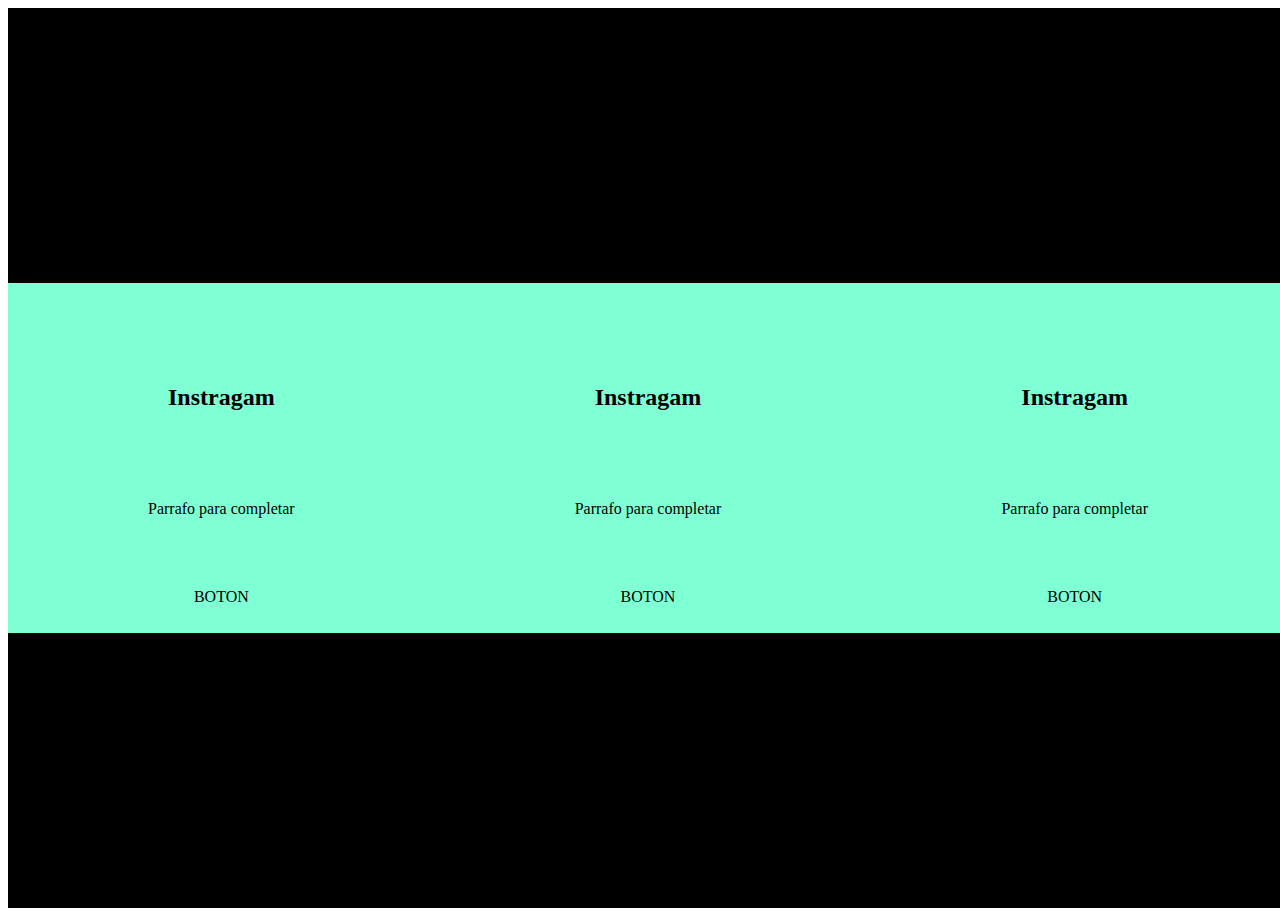
<file: Clase10/index.html>
<!DOCTYPE html>
<html lang="en">
<head>
    <meta charset="UTF-8">
   <link rel="stylesheet" href="./css/style.css">
    <title>Document</title>
</head>
<body>
        <section id="redes">

        <article class="cards">
            <i></i>
            <h2>Instragam</h2>
            <p>Parrafo para completar</p>
            <a>BOTON </a>
        </article>
        <article class="cards">
            <i></i>
            <h2>Instragam</h2>
            <p>Parrafo para completar</p>
            <a>BOTON </a>
        </article>
        <article class="cards">
            <i></i>
            <h2>Instragam</h2>
            <p>Parrafo para completar</p>
            <a>BOTON </a>
        </article> 

        </section>
</body>
</html>
</file>
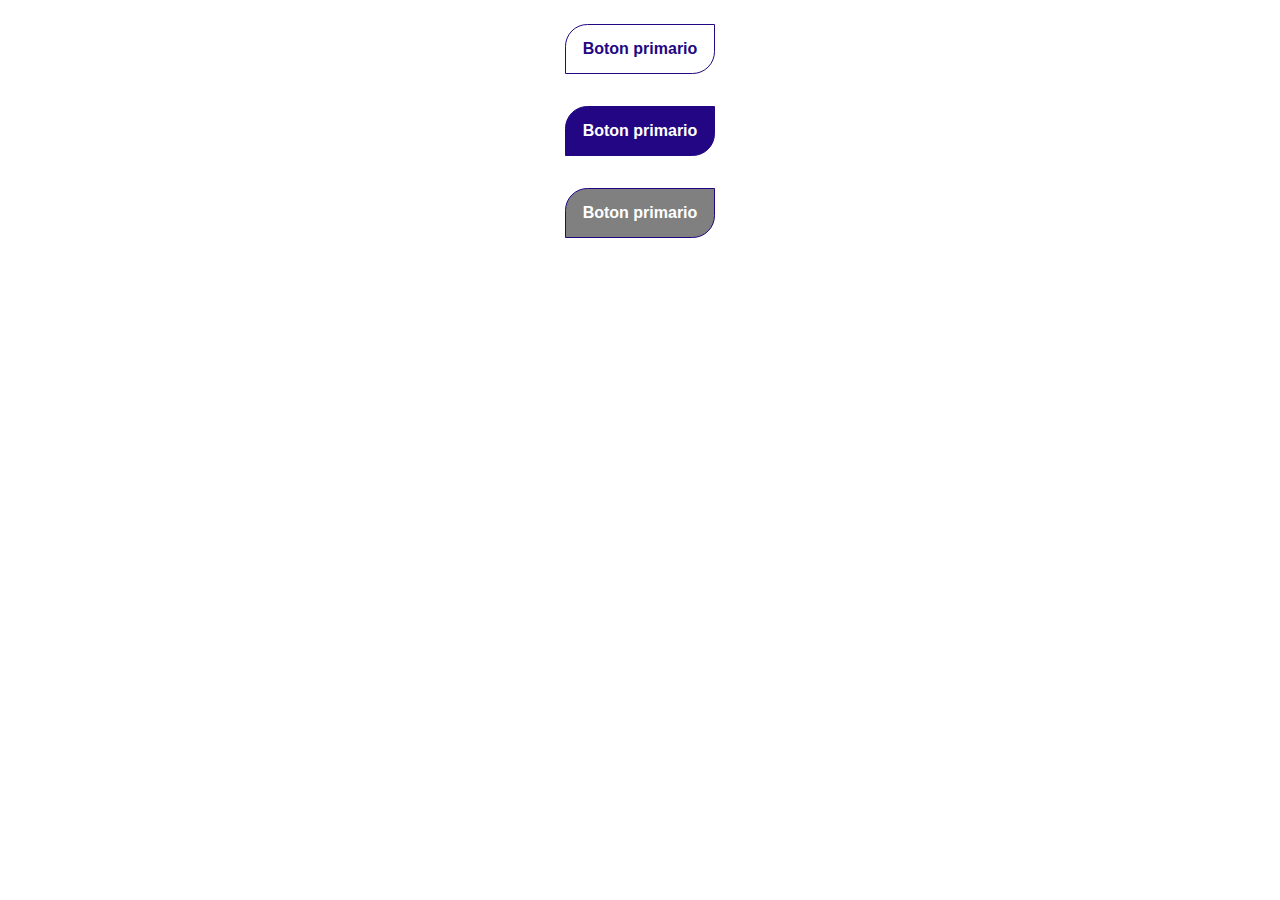
<file: Ejericio_envivo/index.html>
<!DOCTYPE html>
<html lang="en">
<head>
    <meta charset="UTF-8">
    <meta http-equiv="X-UA-Compatible" content="IE=edge">
    <meta name="viewport" content="width=device-width, initial-scale=1.0">
    <link rel="stylesheet" href="./sytels/main.css">
    <title>Document</title>
</head>
<body>
     <button class = "button-primary">Boton primario</button>
     <button class = "button-secondary">Boton primario</button>
     <button class = "button-disabled">Boton primario</button>
</body>
</html>
</file>
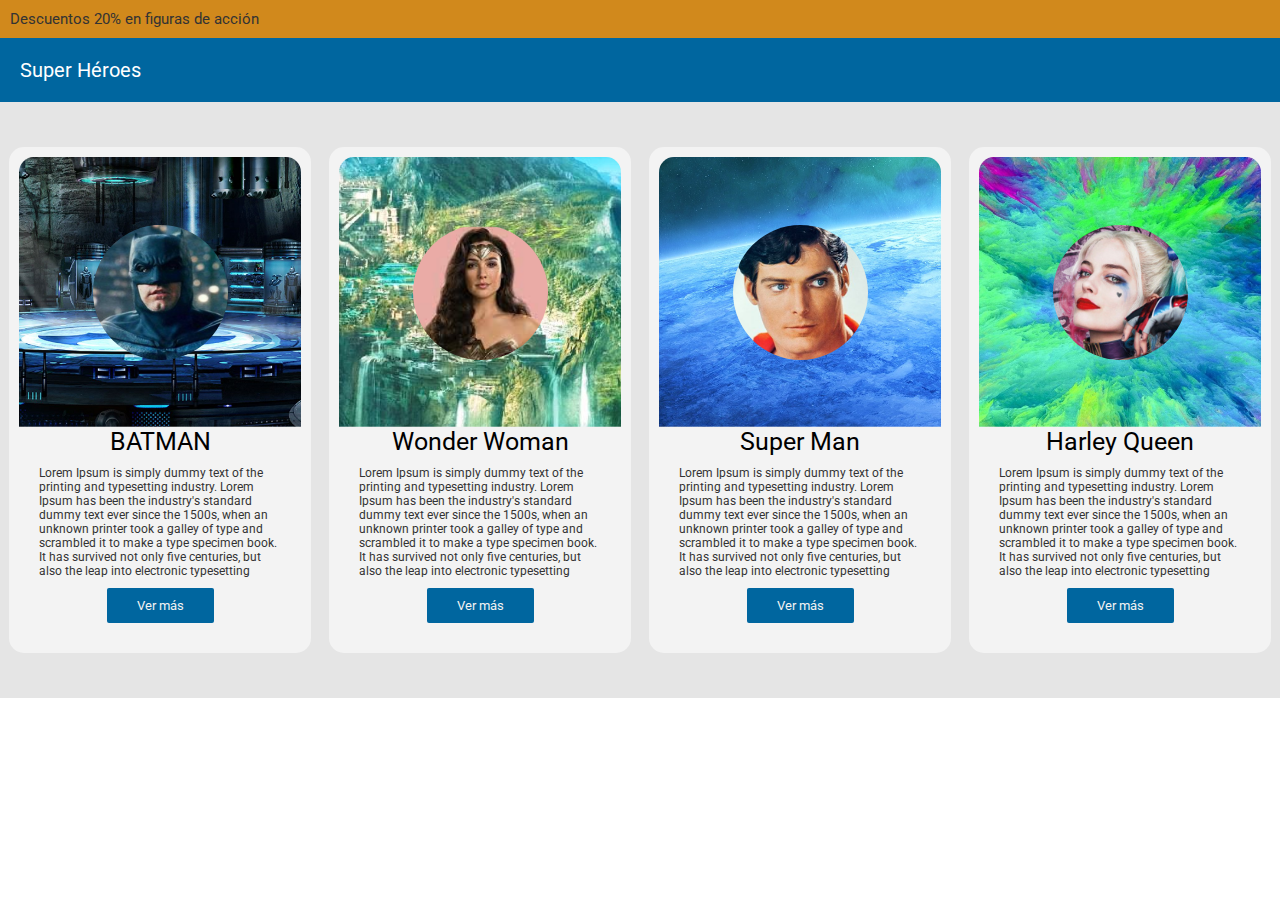
<file: Clase 15/root/index.html>
<!DOCTYPE html>
<html lang="en">

<head>
    <meta charset="UTF-8">
    <meta http-equiv="X-UA-Compatible" content="IE=edge">
    <meta name="viewport" content="width=device-width, initial-scale=1.0">
    <title>Card Heroes</title>
    <link rel="stylesheet" href="./css/styles.css">
    <link href="https://fonts.googleapis.com/css2?family=Roboto:wght@400;700&display=swap" rel="stylesheet">
    <link rel="stylesheet" href="https://use.fontawesome.com/releases/v5.8.1/css/all.css" integrity="sha384-50oBUHEmvpQ+1lW4y57PTFmhCaXp0ML5d60M1M7uH2+nqUivzIebhndOJK28anvf" crossorigin="anonymous">
</head>

<body>
<!-- 1- Utilizar etiquetas semÃ¡nticas en los lugares posibles 
2- Agregar los hÃ©roes que faltan en forma horizontal. 
3- Setear el responsive utilizando media queries para mobile (420px hacia abajo) y tablet (de
420 a 780px) 
ubicando las cards en forma vertical.
4- Agregar una clase que cambie los fondos a colores oscuros en el main y en cada card.
-->


    <header>
        <div class="top-header">
            <span>Descuentos 20% en figuras de acción</span>
        </div>
        <div class="bottom-header">
            <span>Super Héroes</span>
        </div>

    </header>



    <main>

        <div class="main-container">

            <div class="hero-container">

                <div class="portada bat">
                    <i class="fas fa-heart "></i>
                    <img src="./img/cara-batman.png " alt=" " class="profile ">
                </div>

                <div class="title-container ">
                    <p>BATMAN</p>
                </div>

                <div class="content-container ">

                    <p>
                        Lorem Ipsum is simply dummy text of the printing and typesetting industry. Lorem Ipsum has been the industry's standard dummy text ever since the 1500s, when an unknown printer took a galley of type and scrambled it to make a type specimen book. It has
                        survived not only five centuries, but also the leap into electronic typesetting
                    </p>
                </div>
        

                <div class="boton-container ">
                    <button>Ver más</button>
                </div>
            </div>
            <div class="hero-container">

                <div class="portada wwoman">
                    <i class="fas fa-heart "></i>
                    <img src="./img/cara-wwoman.png" alt=" " class="profile ">
                </div>

                <div class="title-container ">
                    <p>Wonder Woman</p>
                </div>

                <div class="content-container ">

                    <p>
                        Lorem Ipsum is simply dummy text of the printing and typesetting industry. Lorem Ipsum has been the industry's standard dummy text ever since the 1500s, when an unknown printer took a galley of type and scrambled it to make a type specimen book. It has
                        survived not only five centuries, but also the leap into electronic typesetting
                    </p>
                </div>
        

                <div class="boton-container ">
                    <button>Ver más</button>
                </div>
            </div>
            
            
            <div class="hero-container">

                <div class="portada superman">
                    <i class="fas fa-heart "></i>
                    <img src="./img/cara-superman.png" alt=" " class="profile ">
                </div>

                <div class="title-container ">
                    <p>Super Man</p>
                </div>

                <div class="content-container ">

                    <p>
                        Lorem Ipsum is simply dummy text of the printing and typesetting industry. Lorem Ipsum has been the industry's standard dummy text ever since the 1500s, when an unknown printer took a galley of type and scrambled it to make a type specimen book. It has
                        survived not only five centuries, but also the leap into electronic typesetting
                    </p>
                </div>
        

                <div class="boton-container ">
                    <button>Ver más</button>
                </div>
            </div>
            <div class="hero-container">

                <div class="portada harley">
                    <i class="fas fa-heart "></i>
                    <img src="./img/cara-harley.png" alt=" " class="profile ">
                </div>

                <div class="title-container ">
                    <p>Harley Queen</p>
                </div>

                <div class="content-container ">

                    <p>
                        Lorem Ipsum is simply dummy text of the printing and typesetting industry. Lorem Ipsum has been the industry's standard dummy text ever since the 1500s, when an unknown printer took a galley of type and scrambled it to make a type specimen book. It has
                        survived not only five centuries, but also the leap into electronic typesetting
                    </p>
                </div>
        

                <div class="boton-container ">
                    <button>Ver más</button>
                </div>
            </div>
            
        
        
        </div>
    </main>

</body>

</html>
</file>
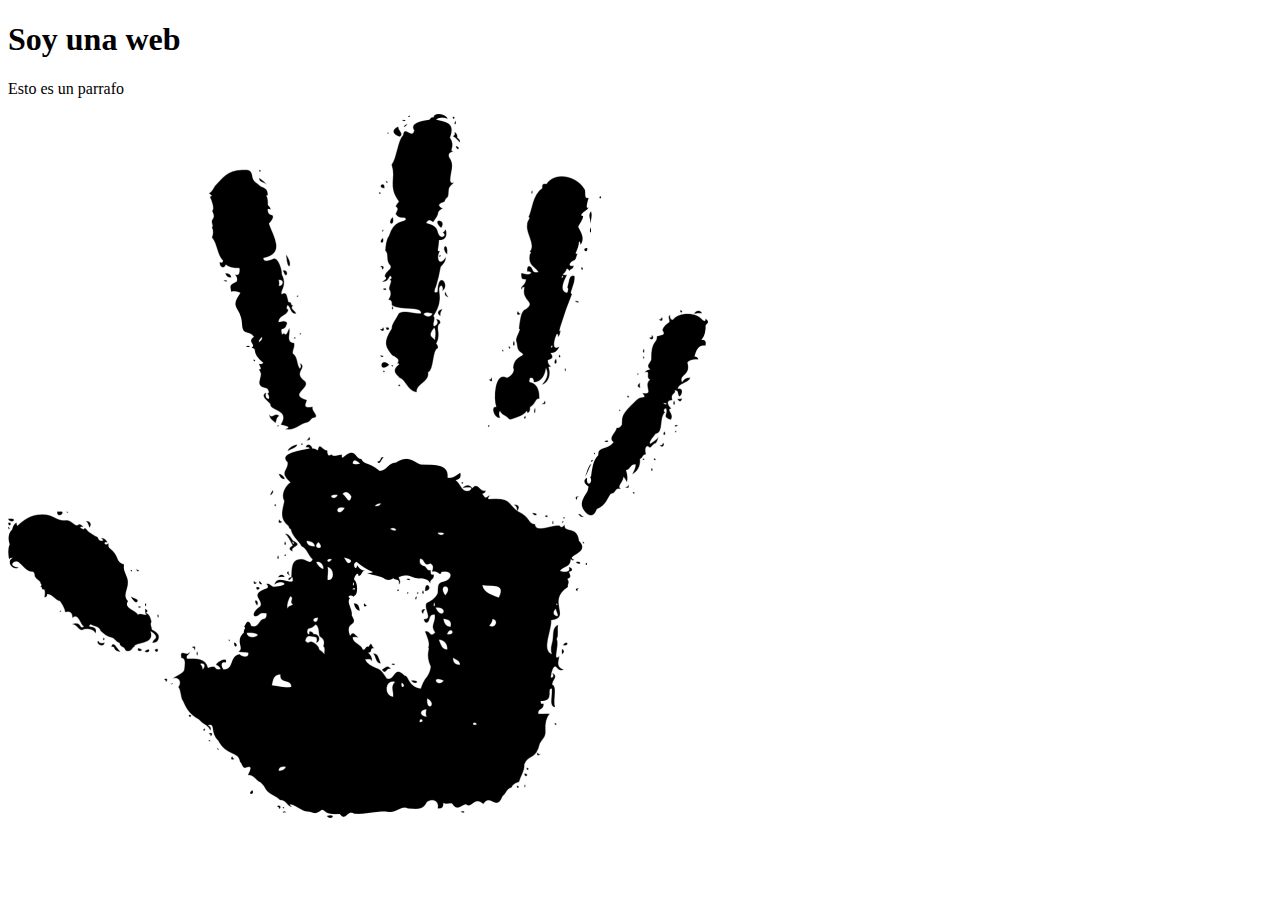
<file: clase1/root/index.html>
<!DOCTYPE html>
<html lang="en">
<head>
    <meta charset="UTF-8">
    <meta http-equiv="X-UA-Compatible" content="IE=edge">
    <meta name="viewport" content="width=device-width, initial-scale=1.0">
    <title>Document</title>
</head>
<body>


    <h1>Soy una web</h1>
    <p>Esto es un parrafo</p>
    <img src="./img/manonegra.png" alt="">

</body>
</html>
</file>
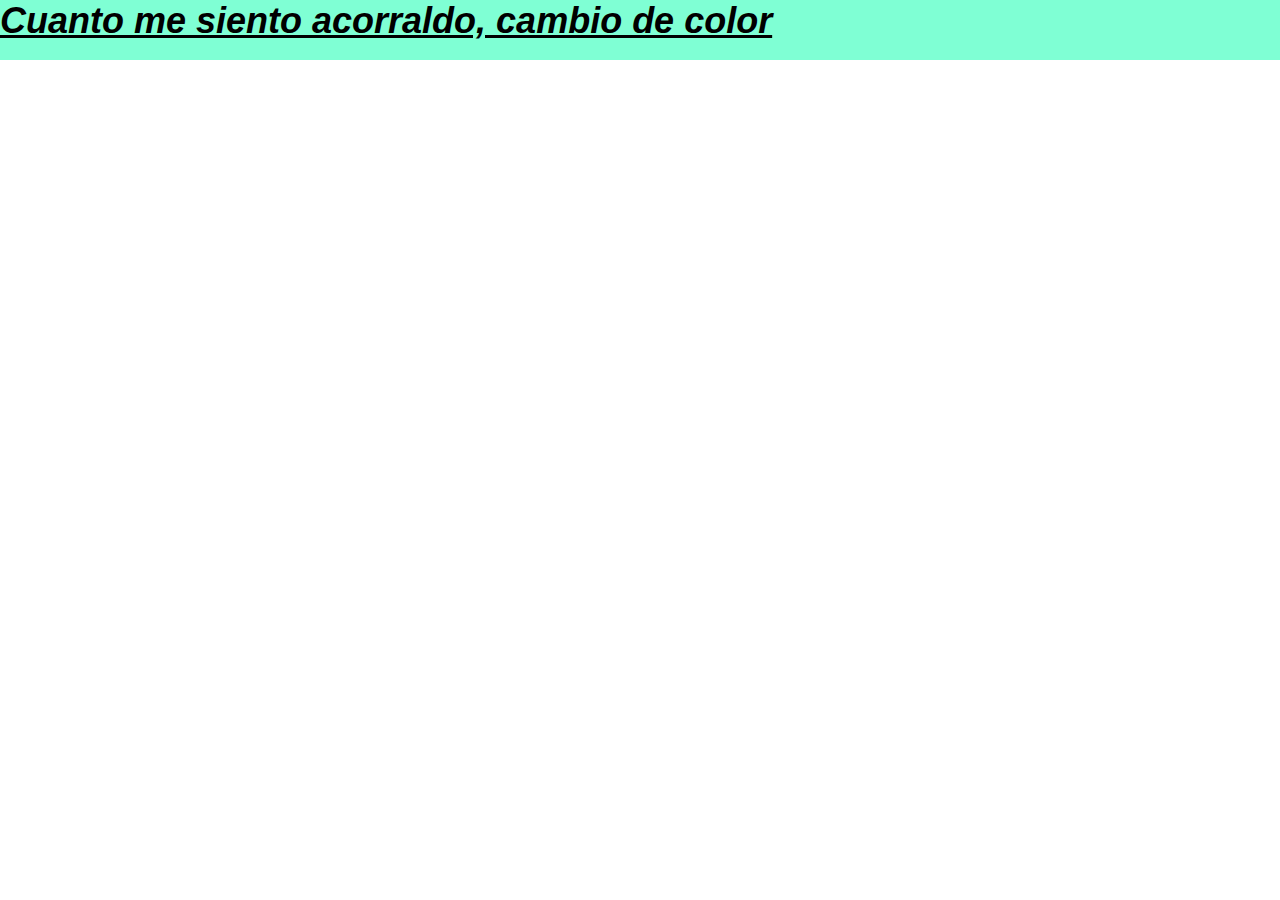
<file: Clase14/root/index.html>
<!DOCTYPE html>
<html lang="en">
<head>
    <meta charset="UTF-8">
    <meta name="viewport" content="width=device-width, initial-scale=1.0">
    <link   href="./css/style.css" rel="stylesheet">
    <title>Document</title>
</head>
<body>

    <header>
        <nav>
            
        </nav>
        <h1>Cuanto me siento acorraldo, cambio de color</h1>
    
    </header>
    
</body>
</html>
</file>
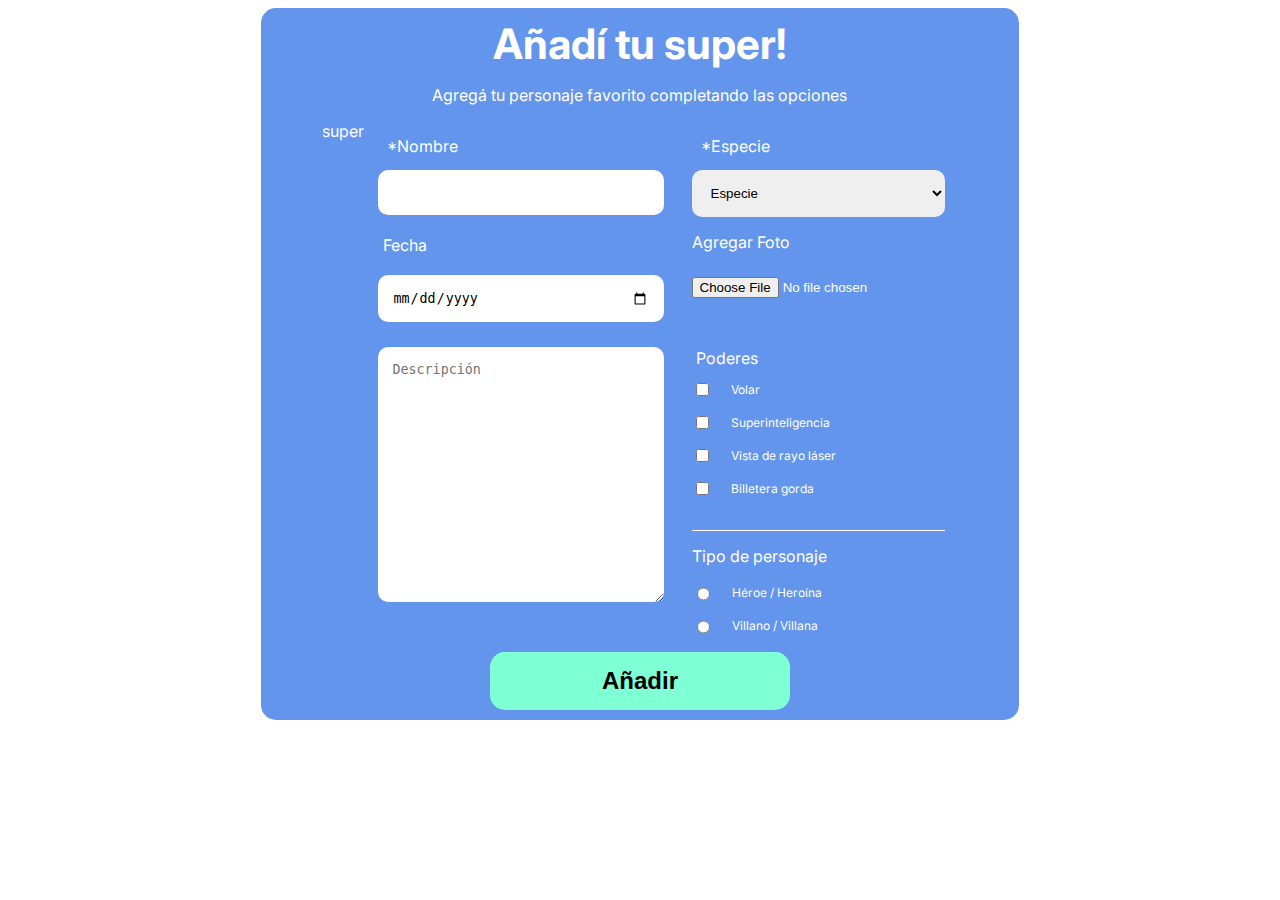
<file: Clase17/raro/index.html>
<!DOCTYPE html>
<html lang="es">

<head>
    <meta charset="UTF-8" />
    <meta http-equiv="X-UA-Compatible" content="IE=edge" />
    <meta name="viewport" content="width=device-width, initial-scale=1.0" />
    <title>Document</title>
    <link rel="stylesheet" href="styles.css" />
    <link rel="preconnect" href="https://fonts.googleapis.com">
    <link rel="preconnect" href="https://fonts.gstatic.com" crossorigin>
    <link href="https://fonts.googleapis.com/css2?family=Inter:wght@700&display=swap" rel="stylesheet">
</head>

<body>

    <!-- delimitación -->
    <section id="form">

        <h2>Añadí tu super!</h2>
        <p>Agregá tu personaje favorito completando las opciones</p>

        <!-- captura de datos  -->
        <form action="./registro" method="POST">

            <!-- inputs -->
            <section id="main-form">

                <!-- columna izquierda-->super
                <fieldset id="left">
                    <label for="nombre">*Nombre</label>
                    <input type="text" name="nombre" id="nombre" class="input-style" />

                    <label for="fecha" id="label-fecha">Fecha</label>
                    <input type="date" name="fecha" id="fecha" class="input-style" />

                    <textarea name="descripcion" id="descripcion" cols="30" rows="15" placeholder="Descripción" class="input-style"></textarea>
                </fieldset>

                <!-- columna derecha -->
                <fieldset id="right">
                    <label for="especie" id="label-especie">*Especie</label>
                    <select name="especie" id="especie" class="input-style">
                      <option value="Especie" aria-placeholder="Especie">Especie</option>
                    </select>

                    <label for="foto" id="label-foto">Agregar Foto</label>
                    <input type="file" name="foto" id="foto" placeholder="Seleccionar archivo" />

                    <label for="poderes" class="label-right">Poderes</label>

                    <section class="checkboxs">
                        <input type="checkbox" name="volar" id="volar">
                        <label for="volar">Volar</label>
                    </section>

                    <section class="checkboxs">
                        <input type="checkbox" name="superinteligencia" id="superinteligencia">
                        <label for="superinteligencia">Superinteligencia</label>
                    </section>

                    <section class="checkboxs">
                        <input type="checkbox" name="vista" id="vista">
                        <label for="vista">Vista de rayo láser</label>
                    </section>

                    <section id="border" class="checkboxs">
                        <input type="checkbox" name="billetera" id="billetera">
                        <label for="billetera">Billetera gorda</label>
                    </section>

                    <label for="tipo" id="label-tipo">Tipo de personaje</label>
                    <section class="checkboxs">
                        <input type="radio" name="tipo" id="heroe" value="Héroe / Heroína">
                        <label for="heroe">Héroe / Heroína</label>
                    </section>
                    <section class="checkboxs">
                        <input type="radio" name="tipo" id="villano" value="villano">
                        <label for="villano">Villano / Villana</label>
                    </section>
                </fieldset>

            </section>

            <!-- boton -->
            
            <button type="submit">Añadir</button>

        </form>
    </section>
</body>

</html>
</file>
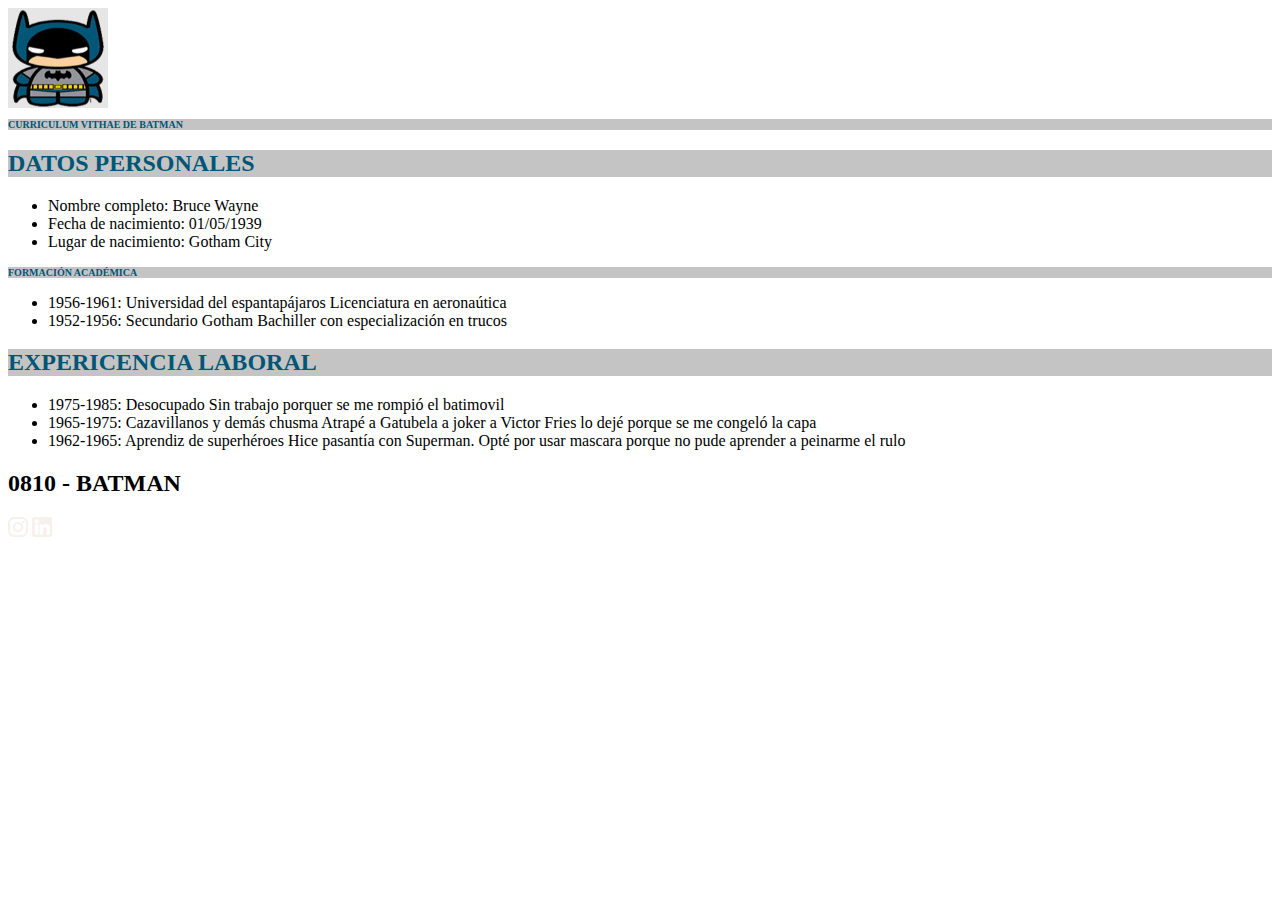
<file: Clase7/root/index.html>
<!DOCTYPE html>
<html lang="en">
<head>
    <meta charset="UTF-8">
    <link rel = "stylesheet" href = "css/style.css">
    <title>Curriculum Vitahe</title>
</head>
<body>
    <header>
         <div>
             <img class="imagentop" src="img/logo batman.png">
        </div>
        <h1 class="fondo texto">CURRICULUM VITHAE DE BATMAN </h1>
    </header>
    
    <SECTION>
    <h2 class="fondo">DATOS PERSONALES</h2>
    <ul>    
        <li>Nombre completo: Bruce Wayne</li>
        <li>Fecha de nacimiento: 01/05/1939</li>
        <li>Lugar de nacimiento: Gotham City</li>

    </ul>

</SECTION>

<SECTION>
        <h2 class="fondo texto">FORMACIÓN ACADÉMICA</h2>
        <ul>
            <li>1956-1961: Universidad del espantapájaros
                Licenciatura en aeronaútica</li>
            <li>1952-1956: Secundario Gotham
                Bachiller con especialización en trucos</li>
        
    </SECTION>
    <SECTION>
    <h2 class="fondo">EXPERICENCIA LABORAL</h2>
    <ul>
        <li>1975-1985: Desocupado
            Sin trabajo porquer se me rompió el batimovil</li>
        <li>1965-1975: Cazavillanos y demás chusma
            Atrapé a Gatubela a joker a Victor Fries lo dejé porque se me congeló la capa</li>
        <li>1962-1965: Aprendiz de superhéroes
            Hice pasantía con Superman. Opté por usar mascara porque no pude aprender a peinarme el rulo</li>

    </SECTION>
<footer>
    <h2>0810 - BATMAN</h2>
    <img src="img/ico_instagram.png">
    <img src="img/ico_linkedin.png">
</footer>
</body>
</html>
</file>
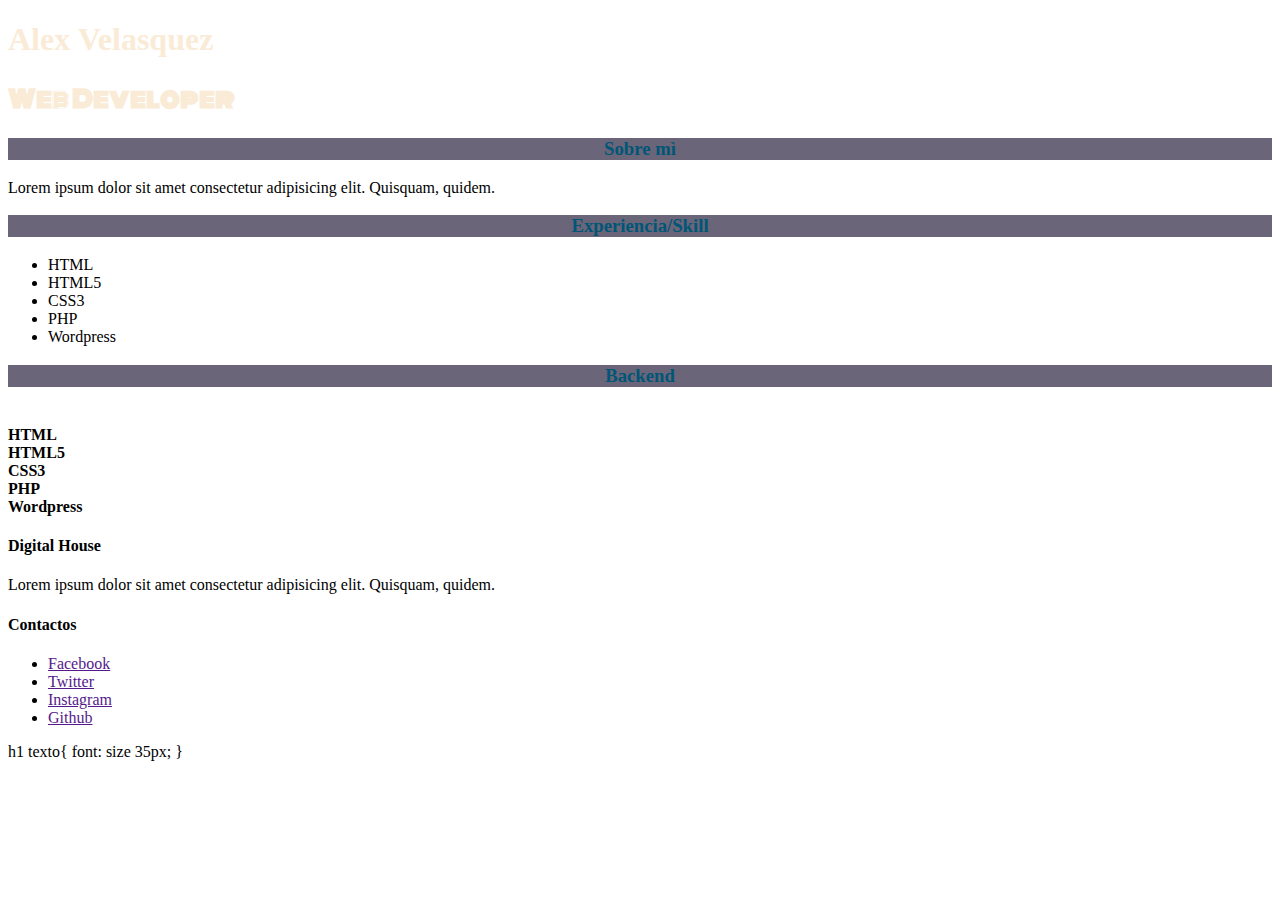
<file: clase8/root/index.html>
<!DOCTYPE html>
<html lang="en">
<head>
    <meta charset="UTF-8">
    <link rel="stylesheet" href="./css/style.css" >
    <link rel="preconnect" href="https://fonts.googleapis.com">
    <link rel="preconnect" href="https://fonts.gstatic.com" crossorigin>
    <link href="https://fonts.googleapis.com/css2?family=Monoton&display=swap" rel="stylesheet">
  
 
    <title>CV</title>
</head>
<body>
    <header>

        <h1 id="nombre fondo"> Alex Velasquez</h1>
        <h2>Web Developer</h2>
         
        

    </header>
    <main>
        <section id="descripcion">
            <h3 class = "fondo">Sobre mì</h3>
            <p>
                Lorem ipsum dolor sit amet consectetur adipisicing elit. 
                Quisquam, quidem.</p>

        </section>
        <section id="experiencia">
            <h3 class = "fondo">Experiencia/Skill</h3>
            <ul>
                <li>HTML</li>
                <li>HTML5</li>
                <li>CSS3</li>
                <li>PHP</li>
                <li>Wordpress</li>
            </ul>
            <h3 class = "fondo">Backend</h3>
            <h4>
                <li>
                    <li>HTML</li>
                    <li>HTML5</li>
                    <li>CSS3</li>
                    <li>PHP</li>
                    <li>Wordpress</li>
                </li>
            </h4>
            
        </section>
        <section id="estudio"></section>
        <h4>Digital House</h4>
        <p>
            Lorem ipsum dolor sit amet consectetur adipisicing elit. 
            Quisquam, quidem.</p>

    </main>
    <footer>    
<h4>Contactos</h4>
<ul>
    <li>
        <a href="">Facebook</a>
    </li>
    <li>
        <a href="">Twitter</a>
    </li>
    <li>
        <a href="">Instagram</a>
    </li>
    <li>
        <a href="">Github</a>
    </li>

</ul>


</footer>
</body>
</html>
</ul>
    </footer>
</body>h1 texto{
    font: size 35px; 
}
</html>
</file>
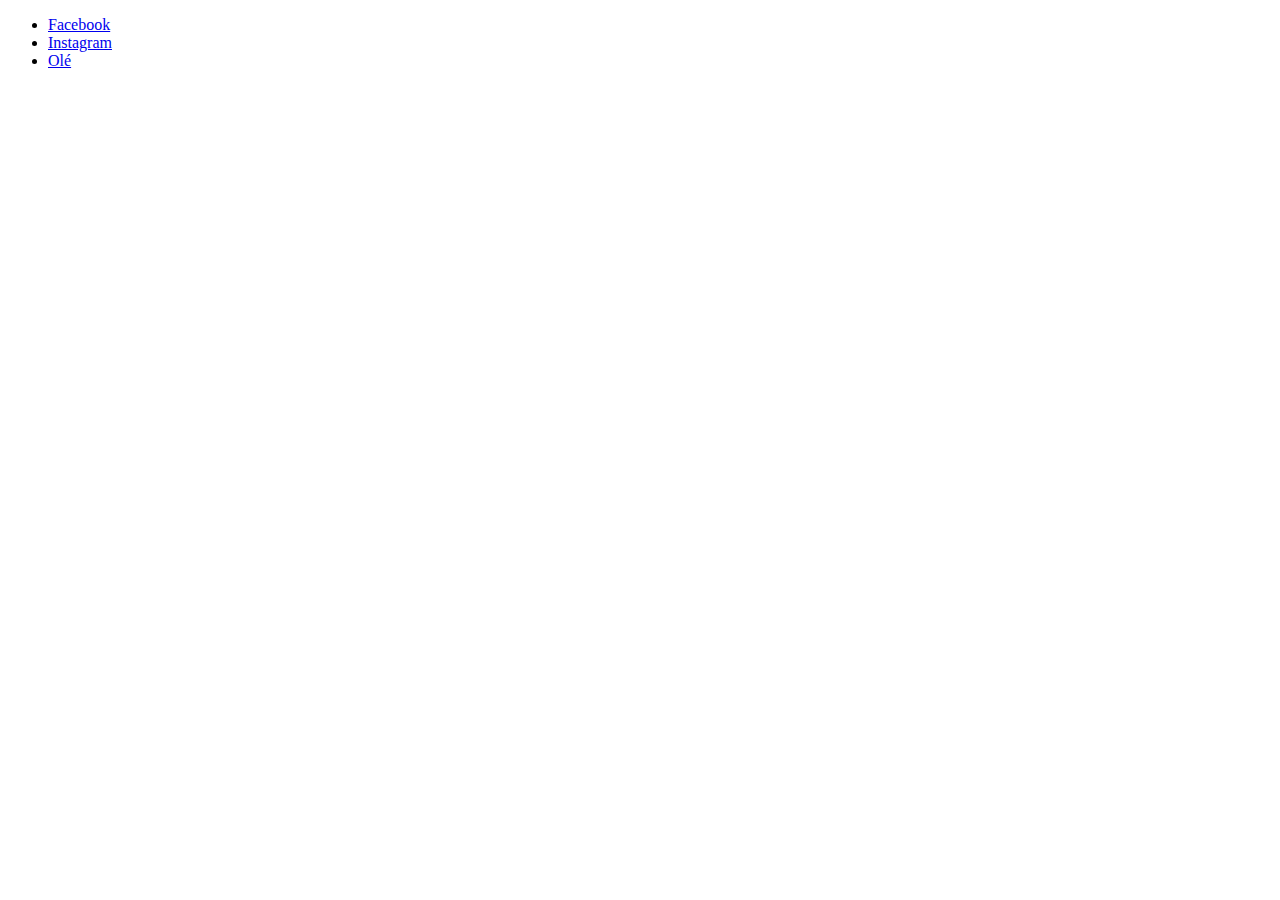
<file: Clase9/root/index.html>
<!DOCTYPE html>
<html lang="en">
<head>
    <meta charset="UTF-8">
    <link rel="stylesheet" href="./css/style.css" >
    <title>Document</title>
</head>
<body>
    <header>

    </header>
    <main>

   <ul>
       <li><a href="https://www.facebook.com/">Facebook </a></li>
       <li><a href="https://www.instagram.com/">Instagram</a></li>
       <li><a href="https://www.ole.com.ar/">Olé</a></li>
   </ul>

    </main>
    <footer>
    </footer>
</body>
</file>
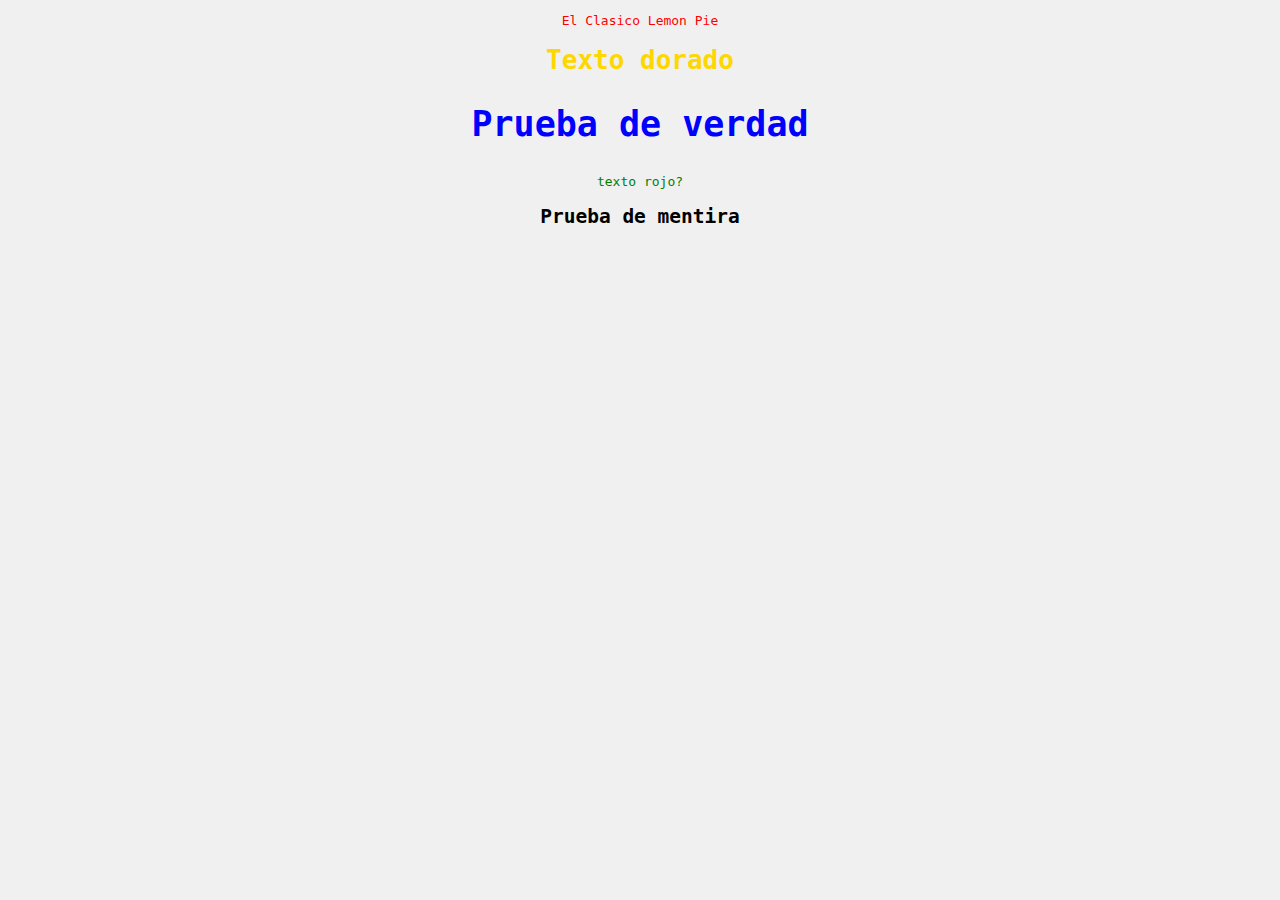
<file: Css_practica/root/index.html>
<!DOCTYPE html>
<html lang="es">
<head>
    <meta charset="UTF-8">
    <title>El Clasico Lemon Pie</title>
    <link rel="stylesheet" href="css/estilos.css">

</head>

<header>

</header>
<body>

    <p class="texto-rojo">El Clasico Lemon Pie</p>
    <h1>Texto dorado</h1>

    <article class ="noticias  ">
        <h2>Prueba de verdad</h2>
    </article>
<p>texto rojo?</p>
    <h2>Prueba de mentira</h2>
</body>


</html>
</file>
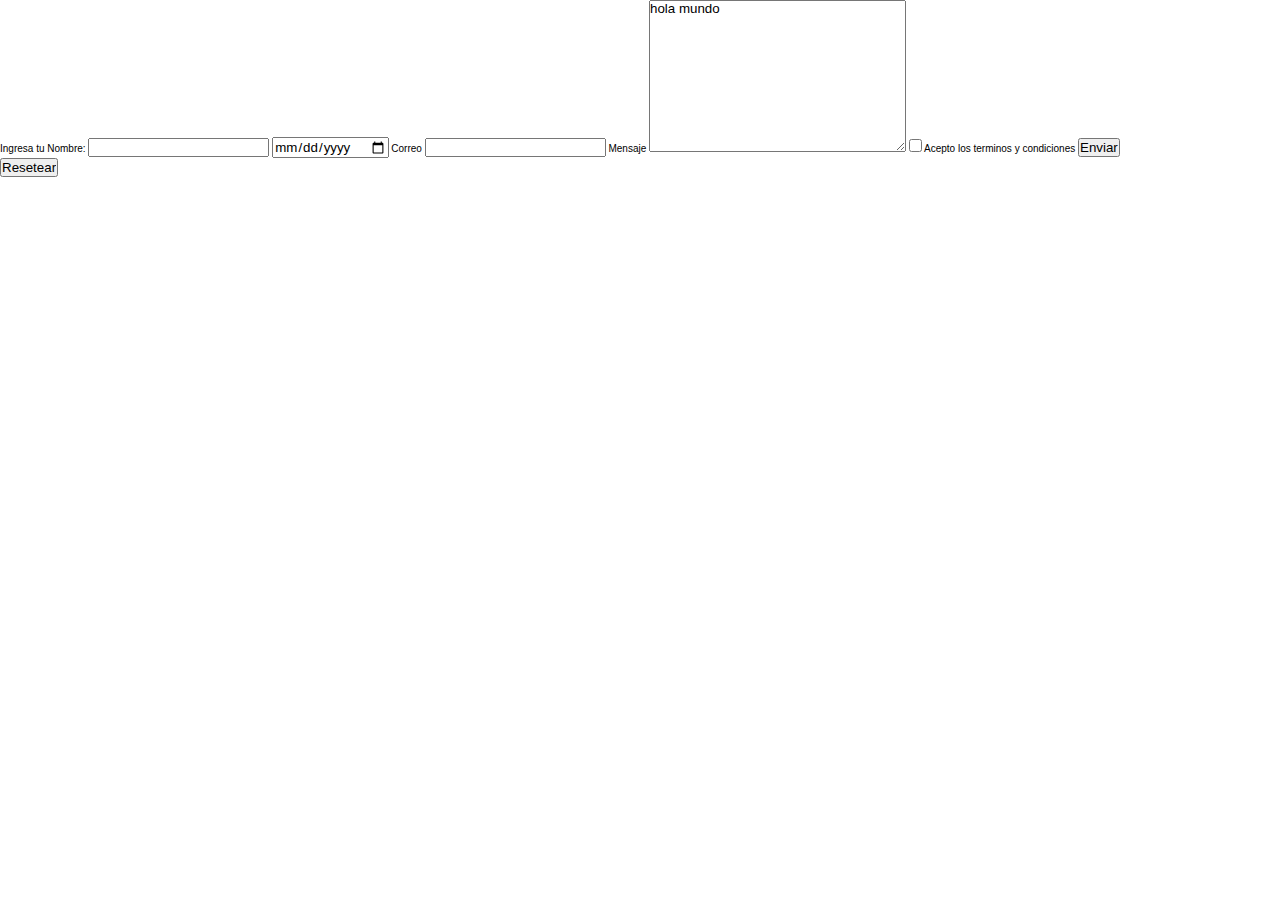
<file: clase 16/root/EJEMPLOS.html>
<!DOCTYPE html>
<html lang="en">
<head>
    <meta charset="UTF-8">
    <link rel="stylesheet" href="css/style.css">
    <meta name="viewport" content="width=device-width, initial-scale=1.0">
    <title>FORMSSSS</title>
</head>
<body>

    <!--armar un formulario en mi sitio web
    1. Delimitar el formulario, agregarle atributos INDISPENSABLES.
    2. Agregar un imput para que capture el nombre dle usuario con su label.
    3. Agregar un imput para que capture el correo con su label.
    4. Agregar un espacio para que me dejen un mensaje
    5. Agregar un input para que acepte los terminos y condiciones. 
    6. Agregar dos botones: uno para enviar el form y otro para resetearlo
    -->

    <form action="index.php" method="POST">
        <label for="nombre"> Ingresa tu Nombre:</label>
        <input type="text" name="nombre" id="nombre" required>

        <input date type="date" name="fecha" id="fecha" required>

        <label for="correo">Correo</label>
        <input type="email" name="correo" id="correo">

        <label for="mensaje">Mensaje</label>
        <textarea name="mensaje" id="mensaje" cols="30" rows="10">hola mundo </textarea>

        <input type="checkbox" name="terminos" id="terminos" >

        <label for="terminos">Acepto los terminos y condiciones</label>


        <input type="submit" value="Enviar">
    </form>       <input type="reset" value="Resetear">
 
    
</body>
</html>
</file>
<file: Clase10/css/style.css>
#redes {
    width: 100vw;
    height: 100vh;
    background-color: #000;
    display:flex;
    justify-content: space-around;
    align-items: center;
}

.cards {
    background-color: aquamarine;
    width: 500px;
    height: 350px;
    display: flex;
    flex-direction: column;
    justify-content: space-around;
    align-items: center;
   
}
</file>
<file: Ejericio_envivo/sytels/main.css>
button {
  width: 150px;
  height: 50px;
  margin: 1rem;
  font-size: 1em;
  padding: 0.5em 1em;
  border-radius: 1.4em 0 1.4em;
  font-weight: bold;
}

.button {
  background-color: #230683;
  border-radius: 5px;
  color: #fff;
  font-weight: bold;
  text-transform: uppercase;
  transition: all 0.3s ease-in-out;
}
.button-primary {
  background-color: #fff;
  color: #230683;
  border: 1px solid #230683;
}
.button-primary:hover {
  background-color: #230683;
  color: #fff;
}
.button-secondary {
  background-color: #230683;
  color: #fff;
  border: 1px solid #230683;
}
.button-secondary:hover {
  background-color: #fff;
  color: #230683;
}
.button-disabled {
  background-color: gray;
  color: #fff;
  border: 1px solid #230683;
}
.button-disabled:hover {
  background-color: #fff;
  color: #230683;
}

body {
  display: flex;
  align-items: center;
  flex-direction: column;
}/*# sourceMappingURL=main.css.map */
</file>
<file: Clase 15/root/css/styles.css>
* {
    box-sizing: border-box;
    font-family: 'Roboto', sans-serif;
    margin: 0;
    padding: 0;
}

html,
body {
    font-size: 10px;
}

.boton-container button {
    padding: 1rem 2rem;
}

.top-header {
    background-color: #D1891C;
    color: #333333;
    padding: 1rem;
    font-size: 1.5rem;
}

.bottom-header {
    background-color: #00669F;
    color: #FFFFFF;
    font-size: 2rem;
    padding: 2rem;768
}

.main-container {
    display: flex;
    background-color: #E5E5E5;
    padding: 0rem;
    justify-content: space-around;  /* Alinear los elementos en el eje X */
    /* ACÁ puedo usar USAR UNA PROP FLEX PARA ELRESPONSIVE */
    
}

.hero-container {
    margin-top: 5vh;
    margin-left: 1vh;
    margin-right: 1vh;
    width: 25vw;
    background-color: #F3F3F3;
    border-radius: 15px;
    margin-bottom: 5vh;
    display: flex;
    flex-direction: column;
    justify-content: flex-end;
    padding: 1rem;
    border: 3rem;
   
}

button:hover{
    
    box-shadow: 3px 3px 5px 0px rgba(0,0,0,0.75);

}

.hero-container:hover{

    box-shadow: 10px 10px 5px 0px rgba(0,0,0,0.75);
    position: relative;
    z-index: 4;
  

    

    

    /*
    box-sizing: border-box;
    width: 100%;
   border: solid #5B6DCD 10px;
   padding: 5px;
    font-size: 1.5rem;
    padding: 2rem;
    display: flex;
    justify-content: space-around;
    align-items: center;*/
}

.portada {
    display: flex;
    flex-direction: column;
    align-items: center;
    justify-content: space-around;
    background-size: cover;
    background-repeat: no-repeat;
    height: 30vh;
    border-radius: 15px 15px 0 0;
    position: relative;
    padding: 1rem;
}

.bat {
    background-image: url('../img/portada-batman.png');
    background-position: center;
}


.harley {

    background-image: url('../img/portada-Harley.png');
}
.superman {
    background-image: url('../img/portada-superman.png');
}

.wwoman {
    background-image: url('../img/portada-wwoman.png');
}


.fas {
    color: red;
    position: absolute;
    left: 15px;
    top: 15px;
}

.profile {
    border-radius: 50%;
    height: 15vh;
    width: auto;
}

.title-container {
    display: flex;
    justify-content: center;768
    margin-top: 6rem;
    color: #000000;
    font-size: 2.5rem;
}

.content-container {
    display: flex;
    margin-top: 1rem;
    padding-left: 2rem;
    padding-right: 2rem;
    color: #333333;
    font-size: 1.2rem;
}

.boton-container {
    display: flex;
    justify-content: center;
    margin-top: 1rem;
}

.boton-container button {
    background-color: #00669F;
    border: none;
    padding: 1rem 3rem;
    border-radius: 0.2rem;
    margin-bottom: 2rem;
    color: #F3F3F3;
}


/* MEDIA QUERIES :D */

@media (max-width: 800px) {

    .main-container {
        flex-direction: column;
        align-items: center;
    

    }
    .hero-container {
        margin-top: 5vh;
        width: 80%;
        justify-items: center;
        margin-right: 0vw;
        margin-left: 0vw;
}
.top-header {
    display : flex;
    justify-content: center;
}
.bottom-header {
    display: flex;
    justify-content: center;
}
}
</file>
<file: Clase14/root/css/style.css>
*{
    margin: 0;
    padding: 0;
    box-sizing: border-box;
}

html{

    font-size: 12px;
}
h1{
    font-size: 3rem;
    font-family: Impact, Haettenschweiler, 'Arial Narrow Bold', sans-serif;
    font-style: italic;
    text-decoration: underline;

}

header {
    height: 5rem;
    background-color: aquamarine;
}

/* nMeida Queries*/

@media  (max-width: 700px) & (min-width: 300px){
    html{
        font-size: 16px;
    }
    h1{
        color:red
}
    flex-direction: column;

    flex-wrap: wrap;
</file>
<file: Clase17/raro/styles.css>
html {
    font-family: 'Inter', sans-serif;
}

form {
    flex-grow: 1;
}

h2 {
    font-size: 42px;
    padding: 0;
    margin: 0;
}


#form {
    width: 60%;
        padding: 10px;
    margin: auto;
    background-color: cornflowerblue;
    border-radius: 15px;
    text-align: center;
    display: flex;
    flex-direction: column;
    justify-content: center;
    color: white;
    box-sizing: border-box;
}

#main-form {
    display: flex;
    width: 70%;
    margin: auto;
    justify-content: center;
}

#left {
    display: flex;
    width: 50%;
    flex-direction: column;
    border: none;
}

#left label {
    text-align: left;
    padding: 5px;
}

#label-fecha {
    margin: 10px 0;
}

label {
    margin: 4px;
}

#descripcion {
    margin-top: 20px;
}

#right {
    display: flex;
    width: 50%;
    flex-direction: column;
    border: none;
}

#right label {
    text-align: left;
}

#right section {
    display: flex;
}

#right .label-right {
    margin-top: 35px;
    margin-bottom: 5px;
}

#label-especie {
    padding: 5px;
}

#label-foto {
    margin: 10px 0;
    padding-left: 0;
}

.input-style {
    margin: 5px 0;
    border-radius: 10px;
    padding: 15px;
    border: none;
}

select {
    width: 100%;
}

#foto {
    margin: 15px 0;
}

.label-right {
    margin-top: 10px;
    padding-left: 0;
}

#right section {
    margin: 5px 0;
}

#border {
    padding-bottom: 30px;
    border-bottom: 1px solid white;
}

section label {
    padding-left: 15px;
}

.checkboxs {
    font-size: 12px;
}

#label-tipo {
    padding-left: 0;
    margin: 10px 0;
}

 button {

    border: none;
    background-color: aquamarine;
    padding: 15px;
    width: 300px;
    font-size: 24px;
    border-radius: 15px;
    font-weight: 800;

} 

/* 

    -> Agregar al menos 3 pseudoclases al boton y a los inputs que quieran

    :hover, :active, :focus, 

    -> Usar un pseudoelemento en el button,
    ::after, ::before





*/
</file>
<file: Clase7/root/css/style.css>
.imagentop{
    width:100px;
    height:100px;
    background-color: #E6E6E6;
}

.fondo{
    background-color: #C4C4C4;
    font-family:'Times New Roman', Times, serif, sans-serif;
    color: #005677;


    
}

h1 .texto{
    font: size  35px; 
}

.texto{
   font-size: 10px;
}
</file>
<file: clase8/root/css/style.css>
header{
    background-image: url("https://estaticos.muyinteresante.es/media/cache/760x570_thumb/uploads/images/article/597ee3835bafe8bfc71d398d/via-lactea_0.jpg");
    background-size: cover;
    color: antiquewhite;
}

.fondo{
    background-color: #6b6579;
    font-family:'Times New Roman', Times, serif, sans-serif;
    color: #005677;
    text-align: center;
}
#nombre{
    font-size: 52px;
    font-family: "Times New Roman", Times, serif;
    color: antiquewhite;
}

section h3{
    text-align: center;
}

.destacado {
    background-color: #f5f5f5;
    border-radius: 5px;
    padding: 20px;
    margin-bottom: 20px;
}

h2 {
    font-family: 'Monoton', cursive;;

}
</file>
<file: Clase9/root/css/style.css>
body{
    background-color: 
}
</file>
<file: Css_practica/root/css/estilos.css>
.texto-rojo{
    color: red;
}

.noticias h2{
    color: blue;
    font-size: 35px;
}
p{
    color: green;
}

body {
    background-color: #f0f0f0;
    font-family: monospace;
    text-align: center;
}

#gitante{
    font-size:40px;
}

h1{
    color:gold
}

.destacado {
    color: gold;
}

.en-mayuscula {
    text-transform: uppercase;
}

#whatsapp {
    background-color: green;
    color: white;
}
</file>
<file: clase 16/root/css/style.css>
* {
    box-sizing: border-box;
    font-family: 'Roboto', sans-serif;
    margin: 0;
    padding: 0;
}

html,
body {
    font-size: 10px;
}

.top-header {
    background-color:#1CD1B0;
    color: #333333;
    padding: 0.4rem;
    font-size: 1.5rem;
}

.bottom-header {
    background-color: #00669F;
    color: #FFFFFF;
    font-size: 2rem;
    padding: 2rem;
}

.nav-header {
    background-color: #001D2D;;
    text-decoration: none;
    color: #FFFFFF;
    font-size: 1.5rem;
    padding: 0.5rem;
    border;10px;
    
  
    display: flex;
    justify-content: flex-end;


   
}
</file>
